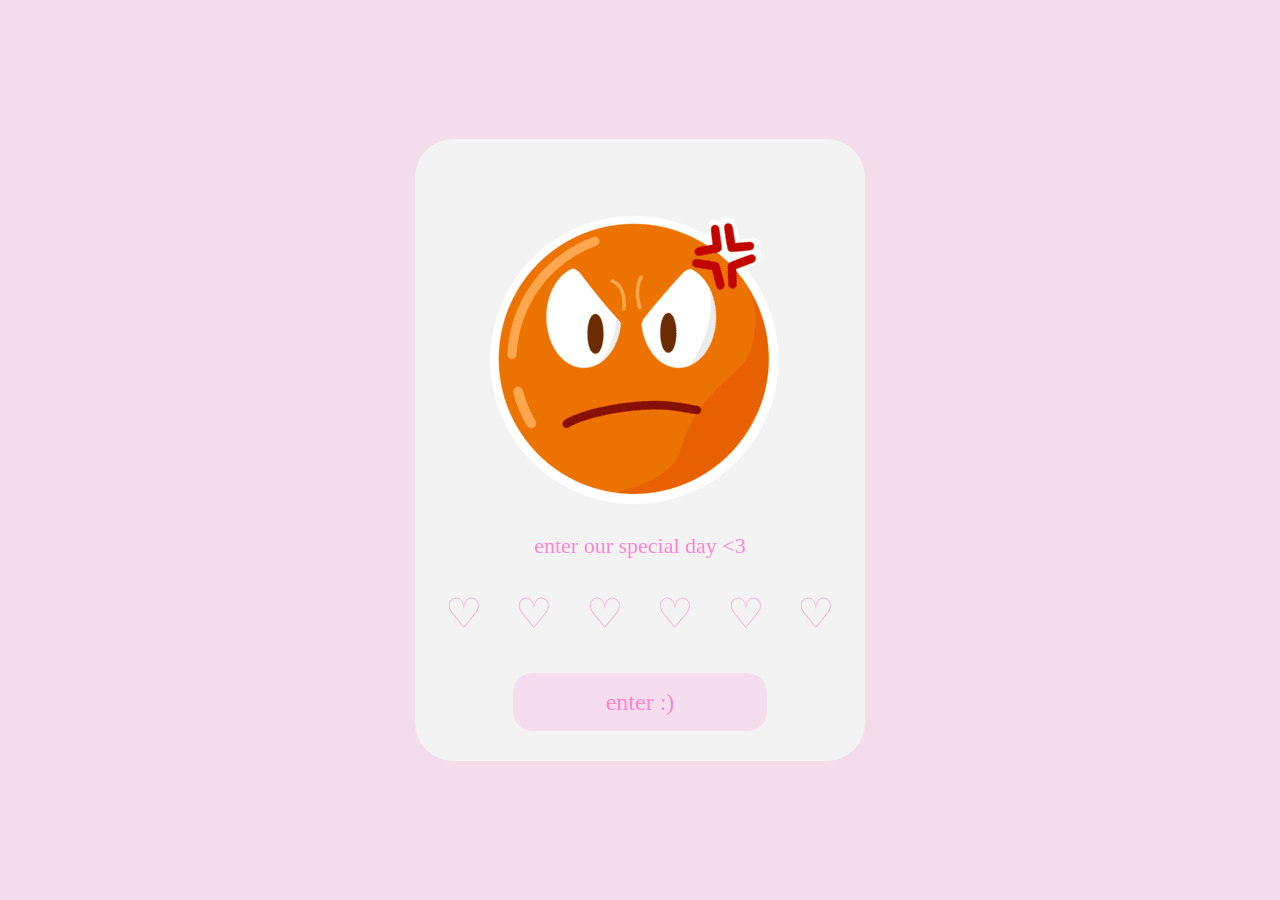
<file: index.html>
<!DOCTYPE html>
<html lang="en">
  <head>
    <meta charset="UTF-8" />
    <meta name="viewport" content="width=device-width, initial-scale=1.0" />

    <title>For the Baby</title>

    <link rel="stylesheet" href="styles.css" />
  </head>

  <body>
    <div class="container">
      <img id="angry" src="pictures/angry.png"/>
      <h1 class="title">enter our special day &lt;3</h1>

      <!-- HEARTS -->
      <div class="hearts">
        <div class="heart-slot">
          <span class="heart">♡</span>
        </div>

        <div class="heart-slot">
          <span class="heart">♡</span>
        </div>

        <div class="heart-slot">
          <span class="heart">♡</span>
        </div>

        <div class="heart-slot">
          <span class="heart">♡</span>
        </div>

        <div class="heart-slot">
          <span class="heart">♡</span>
        </div>

        <div class="heart-slot">
          <span class="heart">♡</span>
        </div>
      </div>

      <!-- KEYPAD -->
      <!-- <div class="keypad">
        <button class="btn num">1</button>
        <button class="btn num">2</button>
        <button class="btn num">3</button>

        <button class="btn num">4</button>
        <button class="btn num">5</button>
        <button class="btn num">6</button>

        <button class="btn num">7</button>
        <button class="btn num">8</button>
        <button class="btn num">9</button>

        <div></div>

        <button class="btn num">0</button>

        <button class="btn" id="backspace">bksp</button>
      </div> -->

      <!-- ENTER BUTTON -->
      <button class="enter-btn" id="enterBtn">enter :)</button>
    </div>

    <script src="script.js"></script>
  </body>
</html>
</file>
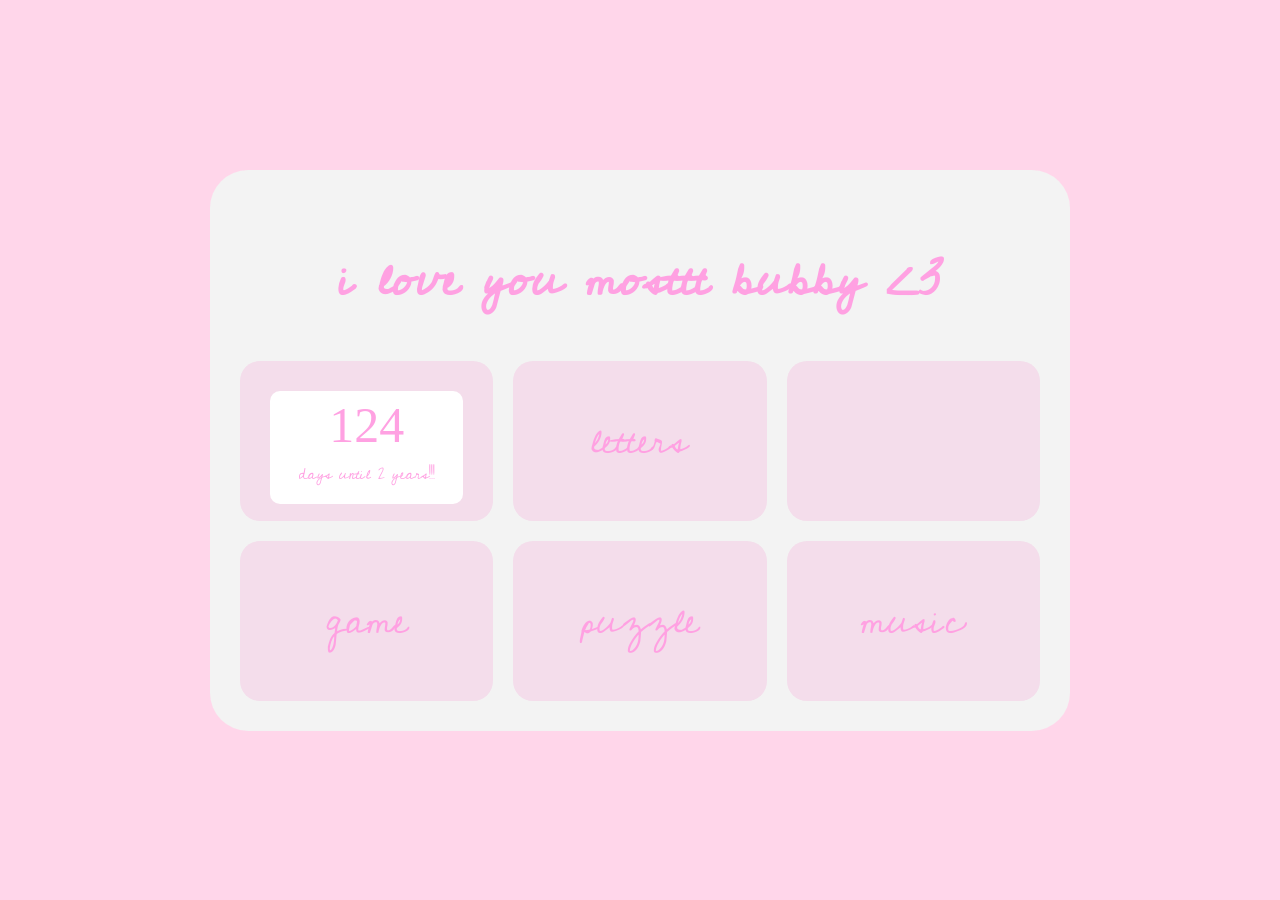
<file: home.html>
<!DOCTYPE html>
<html lang="en">
  <head>
    <meta charset="UTF-8" />
    <meta name="viewport" content="width=device-width, initial-scale=1.0" />
    <link rel="stylesheet" href="home-styles.css" />
    <title>Home Page</title>
    <link rel="preconnect" href="https://fonts.googleapis.com">
    <link rel="preconnect" href="https://fonts.gstatic.com" crossorigin>
    <link href="https://fonts.googleapis.com/css2?family=Cedarville+Cursive&family=National+Park:wght@200..800&display=swap" rel="stylesheet">
  </head>

  <body>
    <div class="home-container">
      <h1>i love you mosttt bubby <3 </h1>
      <!-- <h3>click around!!</h3> -->
      <div class="apps">
        <div class="app-slot">
          <!-- <span class="app">calendar</span> -->
          <div id="countdown">
            <span id="days-left"></span> <span id="date-text" class="cedarville-cursive-regular">days until 2 years!!!</span>
          </div>
        </div>

        <div class="app-slot">
          <span id="letters">letters</span>
        </div>

        <div class="app-slot" id="slideshow">
          <!-- <span id="gallery">gallery</span> -->
        </div>

        <div class="app-slot">
          <span id="game">game</span>
        </div>

        <div class="app-slot">
          <span id="puzzle">puzzle</span>
        </div>

        <div class="app-slot" id="music-slot">
          <!-- <div>
            <img class="album" src="pictures/music/Starboy.png" alt="album cover">
          </div>
          <div> -->
            <!-- <img id="player" src="pictures/music/Adobe Express - file.png" alt="music" class="music-icon"> -->
          <span id="music">music</span>
        </div>
      </div>
    </div>
    <script src="script.js"></script>
  </body>
</html>
</file>
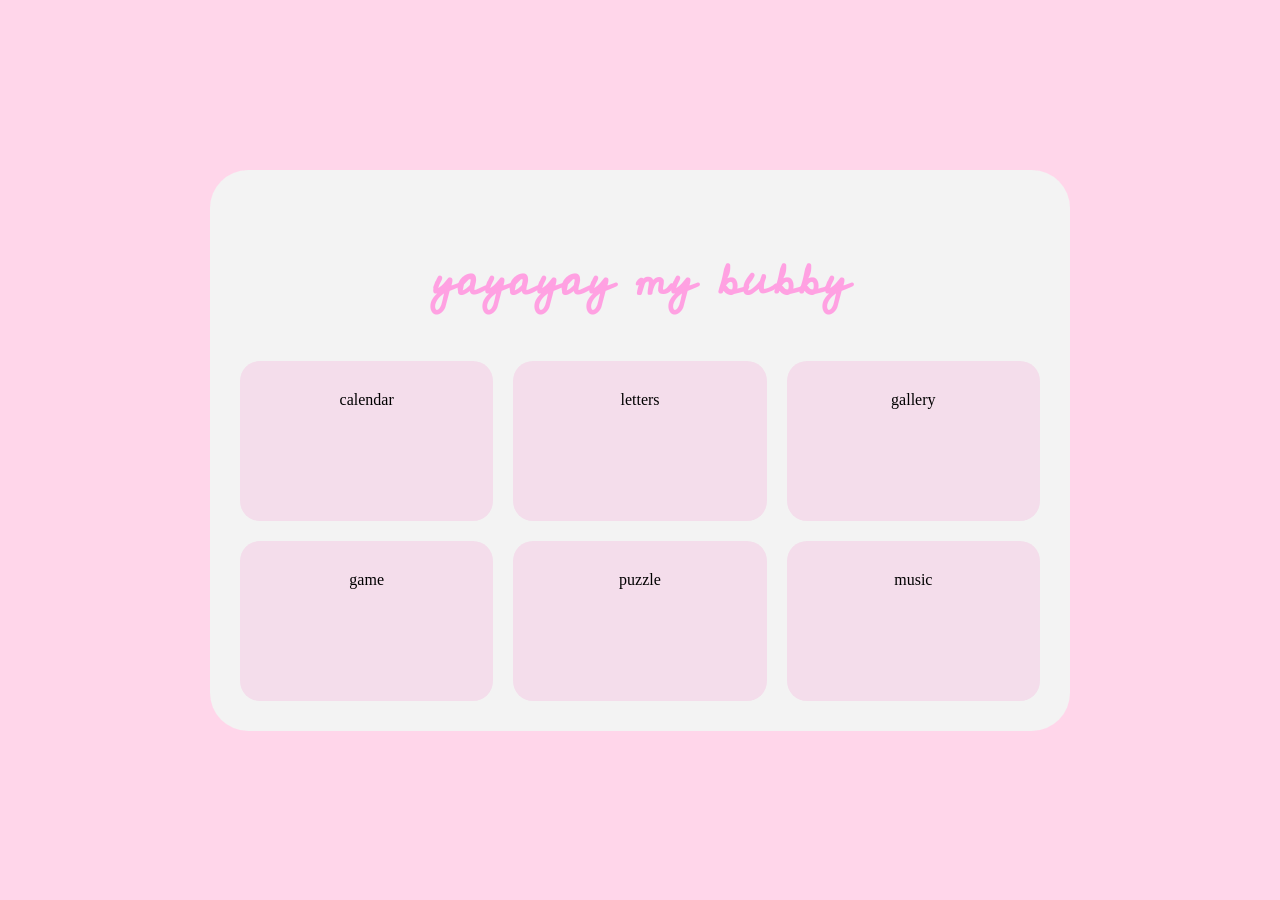
<file: nextpage.html>
<!DOCTYPE html>
<html lang="en">
  <head>
    <meta charset="UTF-8" />
    <meta name="viewport" content="width=device-width, initial-scale=1.0" />
    <link rel="stylesheet" href="home-styles.css" />
    <title>Unlocked</title>
  </head>

  <body>
    <div class="home-container">
      <h1>yayayay my bubby</h1>
      <div class="apps">
        <div class="app-slot">
          <span class="app">calendar</span>
        </div>

        <div class="app-slot">
          <span class="app">letters</span>
        </div>

        <div class="app-slot">
          <span class="app">gallery</span>
        </div>

        <div class="app-slot">
          <span class="app">game</span>
        </div>

        <div class="app-slot">
          <span class="app">puzzle</span>
        </div>

        <div class="app-slot">
          <span class="app">music</span>
        </div>
      </div>
    </div>
    
  </body>
</html>
</file>
<file: styles.css>
*{
    margin:0;
    padding:0;
    box-sizing:border-box;
    font-family:Georgia, serif;
}

html {
  cursor: url('./cursor/pinkheart_normalselect.cur'), auto;
  /* cursor: url('./cursor/pinkheart_helpselect.cur'), help; */
}

/* PAGE */

body{
    min-height:100vh;
    display:flex;
    justify-content:center;
    align-items:center;
    background:#f4ddeb;
}


/* MAIN BOX */
.container{
    width:450px;
    background:#f3f3f3;
    border-radius:38px;
    padding:30px;
    text-align:center;
}


/* TITLE */

.title{
    color:#ff82cb;
    font-size:22px;
    font-weight:normal;
    margin-bottom:30px;
}


/* HEARTS */
.hearts{
    display:flex;
    justify-content:space-between;
    margin-bottom:35px;
}

.heart{
    font-size:42px;
    color:#f6b8da;
    transition:0.2s;
}

.heart.filled{
    color:#ff3d93;
}


/* KEYPAD */
.keypad{
    width:100%;
    display:grid;
    grid-template-columns:repeat(3, 1fr);
    gap:15px;
    margin-bottom:25px;
}


/* BUTTONS */
.btn{
    height:65px;
    border:none;
    border-radius:20px;
    background:#f4deee;
    color:#ff82cb;
    font-size:28px;
    cursor:pointer;
}


/* EMPTY SPACE UNDER 7 */
.empty{
    visibility:hidden;
}

/* BACKSPACE */
#backspace{
    font-size:18px;
}

/* ENTER BUTTON */
.enter-btn{
    width:65%;
    height:58px;
    border:none;
    border-radius:20px;
    background:#f4deee;
    color:#ff82cb;
    font-size:24px;
    cursor:pointer;
}
</file>
<file: home-styles.css>
@font-face {
  font-family: 'Cedarville Cursive';
  src: url('./fonts/CedarvilleCursive-Regular.ttf') format('truetype');
  font-weight: normal;
  font-style: normal;
  font-display: swap;
}

html {
  cursor: url('./cursor/pinkheart_normalselect.cur'), auto;
  /* cursor: url('./cursor/pinkheart_helpselect.cur'), pointer; */
}

body {
    margin: 0;
    height: 100vh;
    display: flex;
    justify-content: center;
    align-items: center;
    background: #ffd6ea;
    font-family: Georgia, serif;
}

h1 {
    font-family: 'Cedarville Cursive', cursive;
    color: #FFA1E2;
    font-size: 50px;
    padding: 0px;
    /* margin: 0px; */
    border: 0px;
    /* margin-bottom: 2px; */
}

h3{
    font-family: 'Cedarville Cursive', cursive;
    margin-bottom: 10px;
}

.home-container{
    width:800px;
    background:#f3f3f3;
    border-radius:38px;
    padding:30px;
    text-align:center;
}

.apps{
    display: grid;
    grid-template-columns: repeat(3, 3fr);
    gap: 20px;
}

.app-slot{
    background:#f4ddeb;
    height: 100px;
    border-radius:20px;
    padding:30px;
    text-align:center;
}

#days-left{
    /* border: 1px solid #FFA1E2; */
    padding: 5px;
    font-size: 50px;
    color: #FFA1E2;
    display: block;
}

#date-text{
    color: #FFA1E2;
    font-family: 'Cedarville Cursive', cursive;
}

#countdown{
    /* border: 1px solid #FFA1E2;
    border-radius:20px;
    padding-bottom: 10px */
    display: block;
    background:#ffffff;
    border-radius:10px;
    padding-bottom: 15px;
    text-align:center;
}

#letters, #gallery, #game, #puzzle, #music{
    font-family: 'Cedarville Cursive', cursive;
    font-size: 40px;
    display: block;
    color: #FFA1E2;
    text-align: center;
    align-content: center;
    height: 100px;
}

/* SLIDESHOW */
#slider-image{
    width: 100%;
    height: 110px;
    object-fit: cover;
}
</file>
